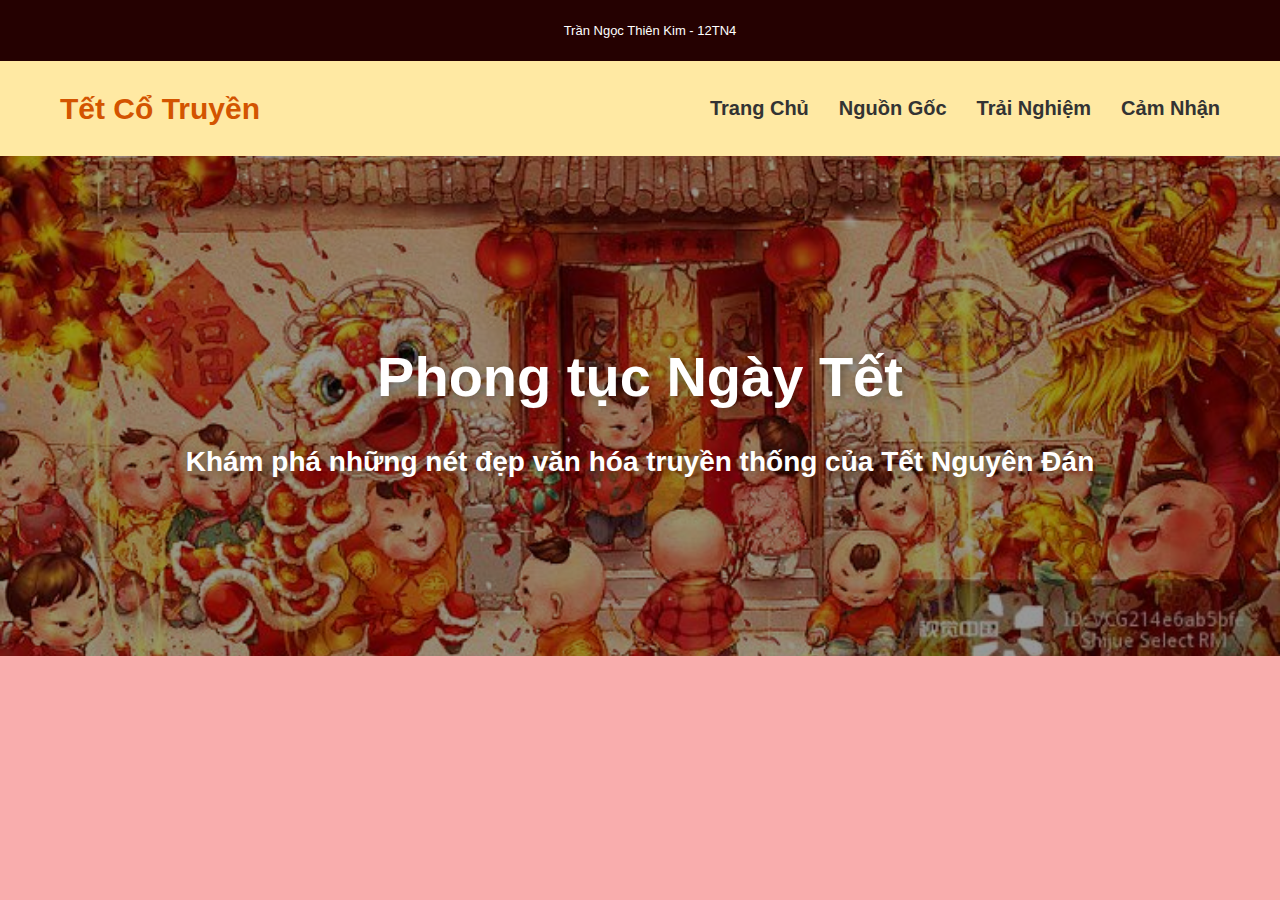
<file: index.html>
<!DOCTYPE html>
<html lang="vi">
<head>
    <meta charset="UTF-8">
    <meta name="viewport" content="width=device-width, initial-scale=1.0">
    <title>Trang Chủ - Tết Cổ Truyền</title>
    <link rel="stylesheet" href="style.css">
</head>
<footer>
    <p>Trần Ngọc Thiên Kim - 12TN4</p>
</footer>

<body>
    <header>
        <div class="logo">Tết Cổ Truyền</div>
        <nav>
            <ul>
                <li><a href="index.html">Trang Chủ</a></li>
                <li><a href="origin.html">Nguồn Gốc</a></li>
                <li><a href="experience.html">Trải Nghiệm</a></li>
                <li><a href="feeling.html">Cảm Nhận</a></li>
            </ul>
        </nav>
    </header>

    <section class="hero">
        <div class="overlay"></div>
        <div class="hero-content">
            <h1>Phong tục Ngày Tết</h1>
            <p>Khám phá những nét đẹp văn hóa truyền thống của Tết Nguyên Đán</p>
        </div>
    </section>
</body>
</html>
</file>
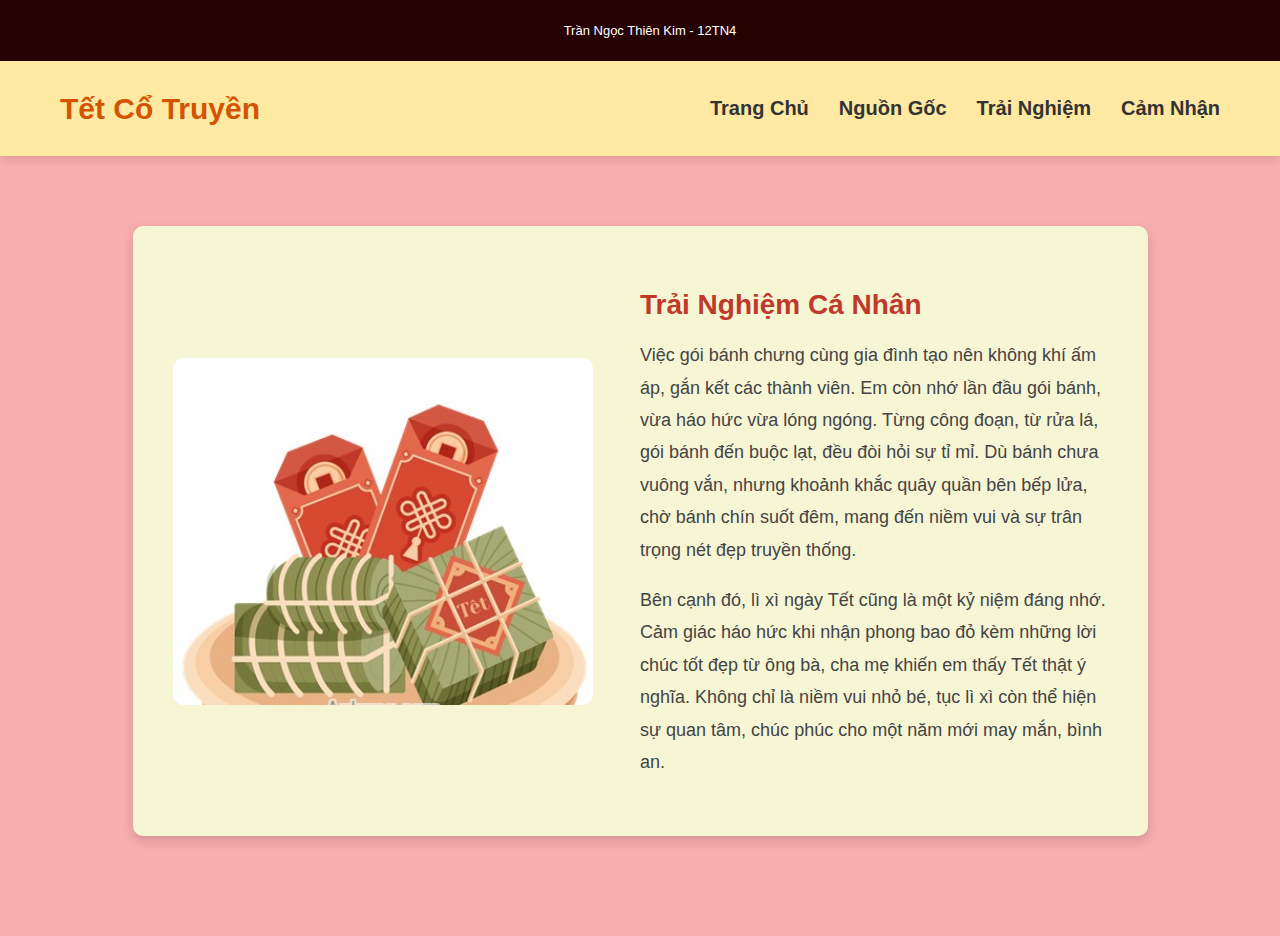
<file: experience.html>
<!DOCTYPE html>
<html lang="vi">
<head>
    <meta charset="UTF-8">
    <meta name="viewport" content="width=device-width, initial-scale=1.0">
    <title>Trải Nghiệm</title>
    <link rel="stylesheet" href="style.css">
</head>
<footer>
    <p>Trần Ngọc Thiên Kim - 12TN4</p>
</footer>

<body>
    <header>
        <div class="logo">Tết Cổ Truyền</div>
        <nav>
            <ul>
                <li><a href="index.html">Trang Chủ</a></li>
                <li><a href="origin.html">Nguồn Gốc</a></li>
                <li><a href="experience.html">Trải Nghiệm</a></li>
                <li><a href="feeling.html">Cảm Nhận</a></li>
            </ul>
        </nav>
    </header>

    <div class="content">
        <section class="section">
            <img src="bánh chưng lì xì.jpg" alt="Trải nghiệm gói bánh chưng">
            <div class="section-text">
                <h2>Trải Nghiệm Cá Nhân</h2>
                <p>Việc gói bánh chưng cùng gia đình tạo nên không khí ấm áp, gắn kết các thành viên. Em còn nhớ lần đầu gói bánh, vừa háo hức vừa lóng ngóng. Từng công đoạn, từ rửa lá, gói bánh đến buộc lạt, đều đòi hỏi sự tỉ mỉ. Dù bánh chưa vuông vắn, nhưng khoảnh khắc quây quần bên bếp lửa, chờ bánh chín suốt đêm, mang đến niềm vui và sự trân trọng nét đẹp truyền thống.

                    <p>Bên cạnh đó, lì xì ngày Tết cũng là một kỷ niệm đáng nhớ. Cảm giác háo hức khi nhận phong bao đỏ kèm những lời chúc tốt đẹp từ ông bà, cha mẹ khiến em thấy Tết thật ý nghĩa. Không chỉ là niềm vui nhỏ bé, tục lì xì còn thể hiện sự quan tâm, chúc phúc cho một năm mới may mắn, bình an.</p>
            </div>
        </section>
    </div>
</body>
</html>
</file>
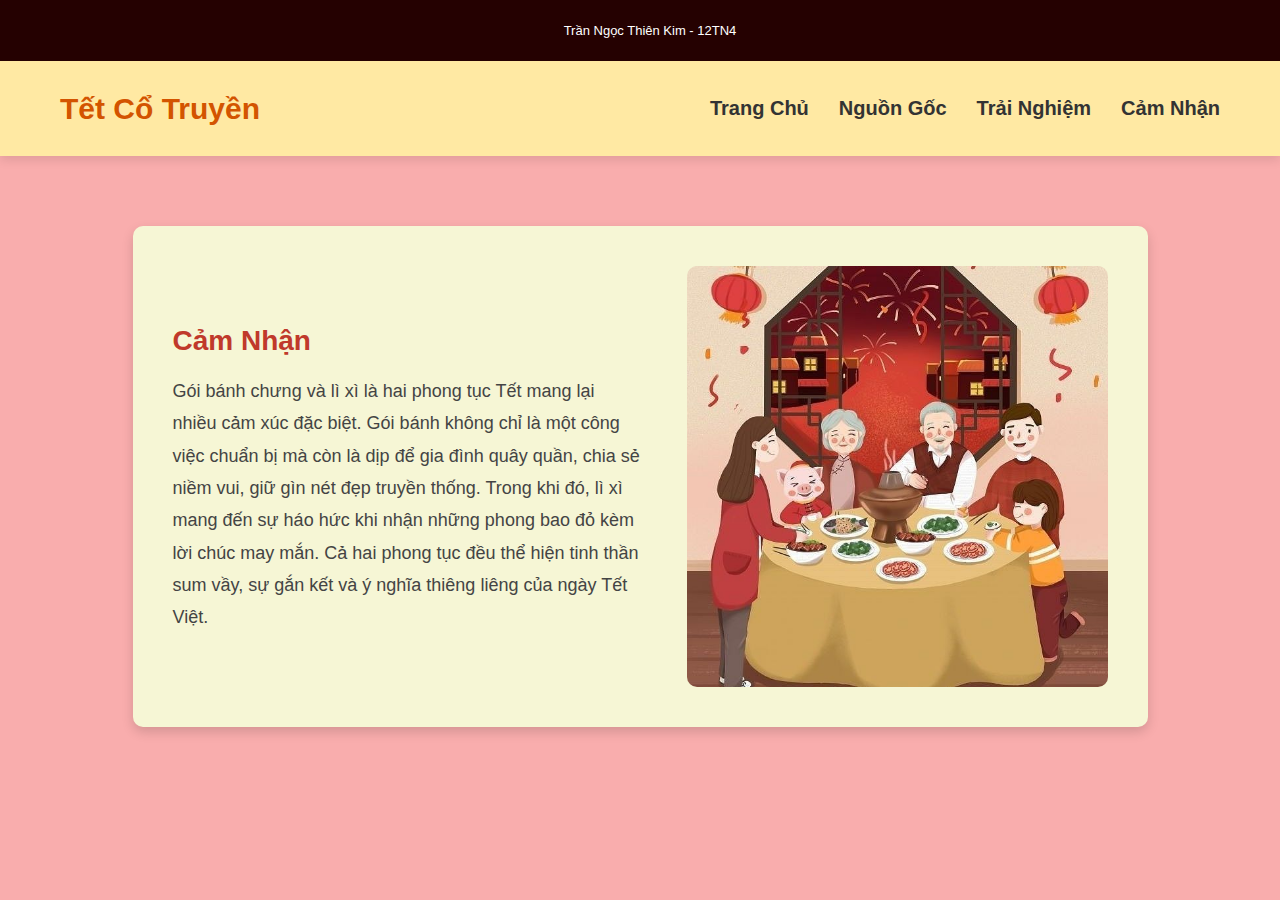
<file: feeling.html>
<!DOCTYPE html>
<html lang="vi">
<head>
    <meta charset="UTF-8">
    <meta name="viewport" content="width=device-width, initial-scale=1.0">
    <title>Cảm Nhận</title>
    <link rel="stylesheet" href="style.css">
</head>
<footer>
    <p>Trần Ngọc Thiên Kim - 12TN4</p>
</footer>

<body>
    <header>
        <div class="logo">Tết Cổ Truyền</div>
        <nav>
            <ul>
                <li><a href="index.html">Trang Chủ</a></li>
                <li><a href="origin.html">Nguồn Gốc</a></li>
                <li><a href="experience.html">Trải Nghiệm</a></li>
                <li><a href="feeling.html">Cảm Nhận</a></li>
            </ul>
        </nav>
    </header>

    <div class="content">
        <section class="section">
            <div class="section-text">
                <h2>Cảm Nhận</h2>
                <p>Gói bánh chưng và lì xì là hai phong tục Tết mang lại nhiều cảm xúc đặc biệt. Gói bánh không chỉ là một công việc chuẩn bị mà còn là dịp để gia đình quây quần, chia sẻ niềm vui, giữ gìn nét đẹp truyền thống. Trong khi đó, lì xì mang đến sự háo hức khi nhận những phong bao đỏ kèm lời chúc may mắn. Cả hai phong tục đều thể hiện tinh thần sum vầy, sự gắn kết và ý nghĩa thiêng liêng của ngày Tết Việt.</p>
            </div>
            <img src="cam nhan tet.jpg" alt="Cảm nhận về bánh chưng">
        </section>
    </div>
</body>
</html>
</file>
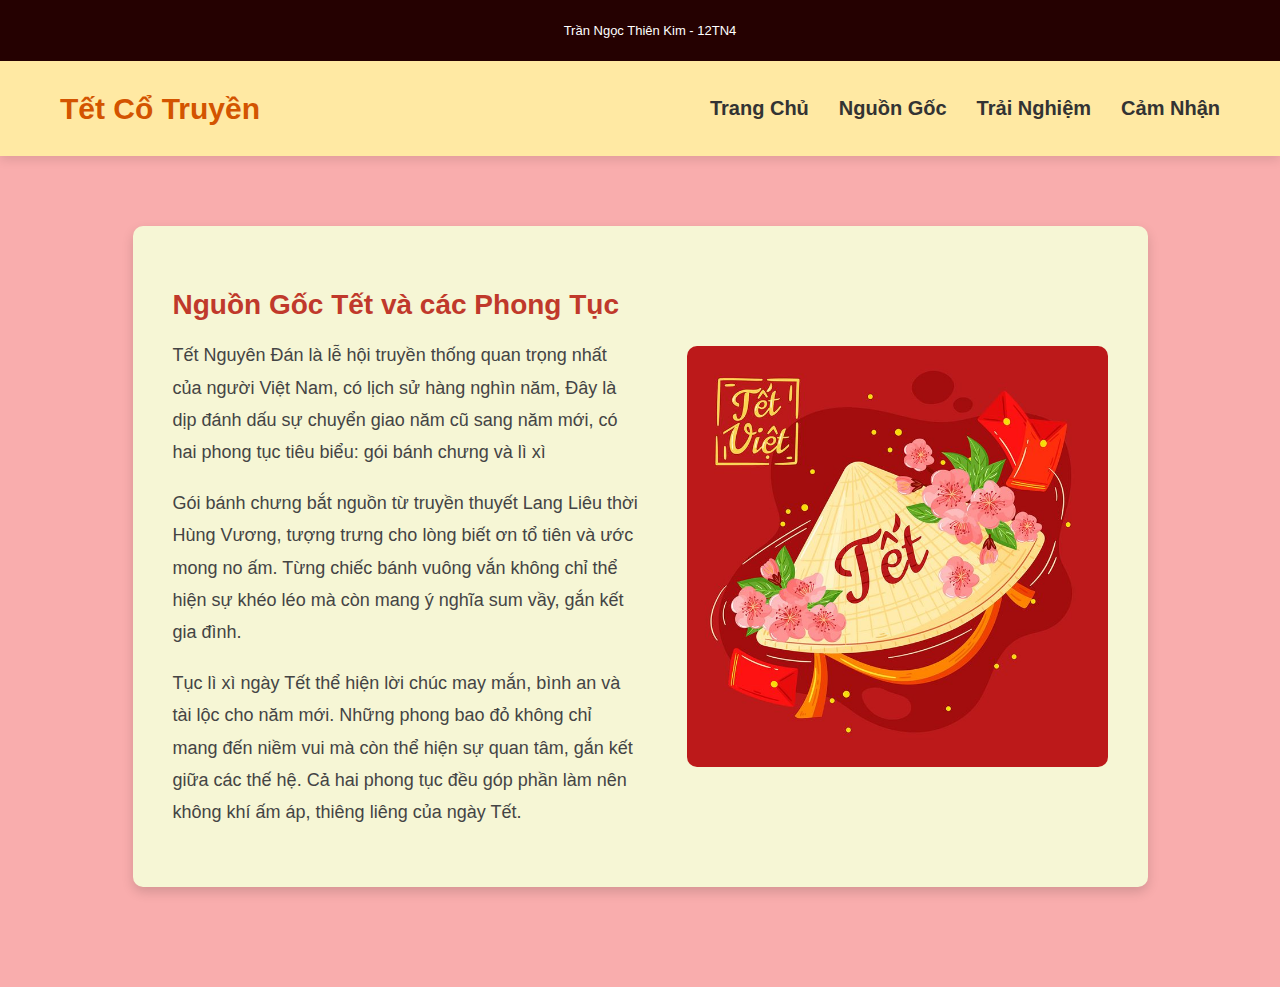
<file: origin.html>
<!DOCTYPE html>
<html lang="vi">
<head>
    <meta charset="UTF-8">
    <meta name="viewport" content="width=device-width, initial-scale=1.0">
    <title>Nguồn Gốc & Phong Tục</title>
    <link rel="stylesheet" href="style.css">
</head>
<footer>
    <p>Trần Ngọc Thiên Kim - 12TN4</p>
</footer>

<body>
    <header>
        <div class="logo">Tết Cổ Truyền</div>
        <nav>
            <ul>
                <li><a href="index.html">Trang Chủ</a></li>
                <li><a href="origin.html">Nguồn Gốc</a></li>
                <li><a href="experience.html">Trải Nghiệm</a></li>
                <li><a href="feeling.html">Cảm Nhận</a></li>
            </ul>
        </nav>
    </header>

    <div class="content">
        <section class="section">
            <div class="section-text">
                <h2>Nguồn Gốc Tết và các Phong Tục</h2>
                <p>Tết Nguyên Đán là lễ hội truyền thống quan trọng nhất của người Việt Nam, có lịch sử hàng nghìn năm, Đây là dịp đánh dấu sự chuyển giao năm cũ sang năm mới, có hai phong tục tiêu biểu: gói bánh chưng và lì xì</p>

                <p> Gói bánh chưng bắt nguồn từ truyền thuyết Lang Liêu thời Hùng Vương, tượng trưng cho lòng biết ơn tổ tiên và ước mong no ấm. Từng chiếc bánh vuông vắn không chỉ thể hiện sự khéo léo mà còn mang ý nghĩa sum vầy, gắn kết gia đình.</p>

                <p> Tục lì xì ngày Tết thể hiện lời chúc may mắn, bình an và tài lộc cho năm mới. Những phong bao đỏ không chỉ mang đến niềm vui mà còn thể hiện sự quan tâm, gắn kết giữa các thế hệ. Cả hai phong tục đều góp phần làm nên không khí ấm áp, thiêng liêng của ngày Tết.</p>
            </div>
            <img src="nguon goc tet.jpg" alt="Nguồn gốc bánh chưng">
        </section>
    </div>
</body>
</html>
</file>
<file: style.css>
body {
    font-family: 'Poppins', sans-serif;
    margin: 0;
    padding: 0;
    background-color: #f9adad;
    color: #333;
}

header {
    background-color: #ffe9a3;
    display: flex;
    justify-content: space-between;
    align-items: center;
    padding: 20px 60px;
    box-shadow: 0px 4px 10px rgba(0, 0, 0, 0.1);
}

.logo {
    font-size: 30px;
    font-weight: bold;
    color: #d35400;
}

nav ul {
    list-style: none;
    display: flex;
    gap: 30px;
}

nav ul li a {
    text-decoration: none;
    color: #333;
    font-size: 20px;
    font-weight: bold;
    transition: color 0.3s ease;
}

nav ul li a:hover {
    color: #d35400;
}

.hero {
    position: relative;
    background: url('download.jpg') no-repeat center center/cover;
    height: 500px;
    display: flex;
    align-items: center;
    justify-content: center;
    color: white;
    text-align: center;
    font-size: 28px;
    font-weight: bold;
    text-shadow: 2px 2px 8px rgba(0, 0, 0, 0.3);
}

.overlay {
    position: absolute;
    top: 0;
    left: 0;
    width: 100%;
    height: 100%;
    background: rgba(0, 0, 0, 0.4);
}

.hero-content {
    position: relative;
    z-index: 1;
}

.content {
    display: flex;
    flex-direction: column;
    align-items: center;
    padding: 70px 90px;
}

.section {
    display: flex;
    align-items: center;
    justify-content: space-between;
    background: #f6f6d5;
    padding: 40px;
    width: 85%;
    margin-bottom: 30px;
    box-shadow: 0px 5px 12px rgba(0, 0, 0, 0.15);
    border-radius: 10px;
    transition: transform 0.3s ease, box-shadow 0.3s ease;
}

.section:hover {
    transform: translateY(-5px);
    box-shadow: 0px 8px 18px rgba(0, 0, 0, 0.2);
}

.section img {
    width: 45%;
    border-radius: 10px;
}

.section-text {
    width: 50%;
}

.section h2 {
    color: #c0392b;
    font-size: 28px;
    margin-bottom: 15px;
}

.section p {
    font-size: 18px;
    color: #444;
    line-height: 1.8;
}

.scroll-top {
    position: fixed;
    bottom: 25px;
    right: 25px;
    background: #c0392b;
    color: white;
    padding: 15px;
    border: none;
    border-radius: 50%;
    font-size: 24px;
    cursor: pointer;
    transition: background 0.3s ease, transform 0.3s ease;
}

.scroll-top:hover {
    background: #a93226;
    transform: scale(1.1);
}

.tet-customs{
    position: relative;
    background: url('download.jpg') no-repeat center center/cover;
    padding: 60px;
    color: white;
    text-shadow: 2px 2px 4px rgba(0, 0, 0, 0.7);
    border-radius: 12px;
}

.tet-customs::before {
    content: "";
    position: absolute;
    top: 0;
    left: 0;
    width: 100%;
    height: 100%;
    background: rgba(0, 0, 0, 0.5);
    border-radius: 12px;
}

.tet-customs .section-text {
    position: relative;
    z-index: 1;
}

footer {
    background-color: #250101; 
    color: white;
    text-align: center;
    padding: 10px;
    font-size: 13px;
    position: relative;
    bottom: 0;
    width: 100%;
}

.page {
    opacity: 0;
    transform: translateY(20px);
    transition: opacity 0.6s ease, transform 0.6s ease;
    display: none;
}

.page:target {
    display: flex;
    opacity: 1;
    transform: translateY(0);
}

.section {
    display: flex;
    align-items: center;
    justify-content: space-between;
    background: #f6f6d5;
    padding: 40px;
    width: 85%;
    margin-bottom: 30px;
    box-shadow: 0px 5px 12px rgba(0, 0, 0, 0.15);
    border-radius: 10px;
    transition: transform 0.3s ease, box-shadow 0.3s ease;
}

.section:hover {
    transform: translateY(-5px);
    box-shadow: 0px 8px 18px rgba(0, 0, 0, 0.2);
}

.section img {
    width: 45%;
    border-radius: 10px;
}

.section-text {
    width: 50%;
}

.section h2 {
    color: #c0392b;
    font-size: 28px;
    margin-bottom: 15px;
}

.section p {
    font-size: 18px;
    color: #444;
    line-height: 1.8;
}
</file>
